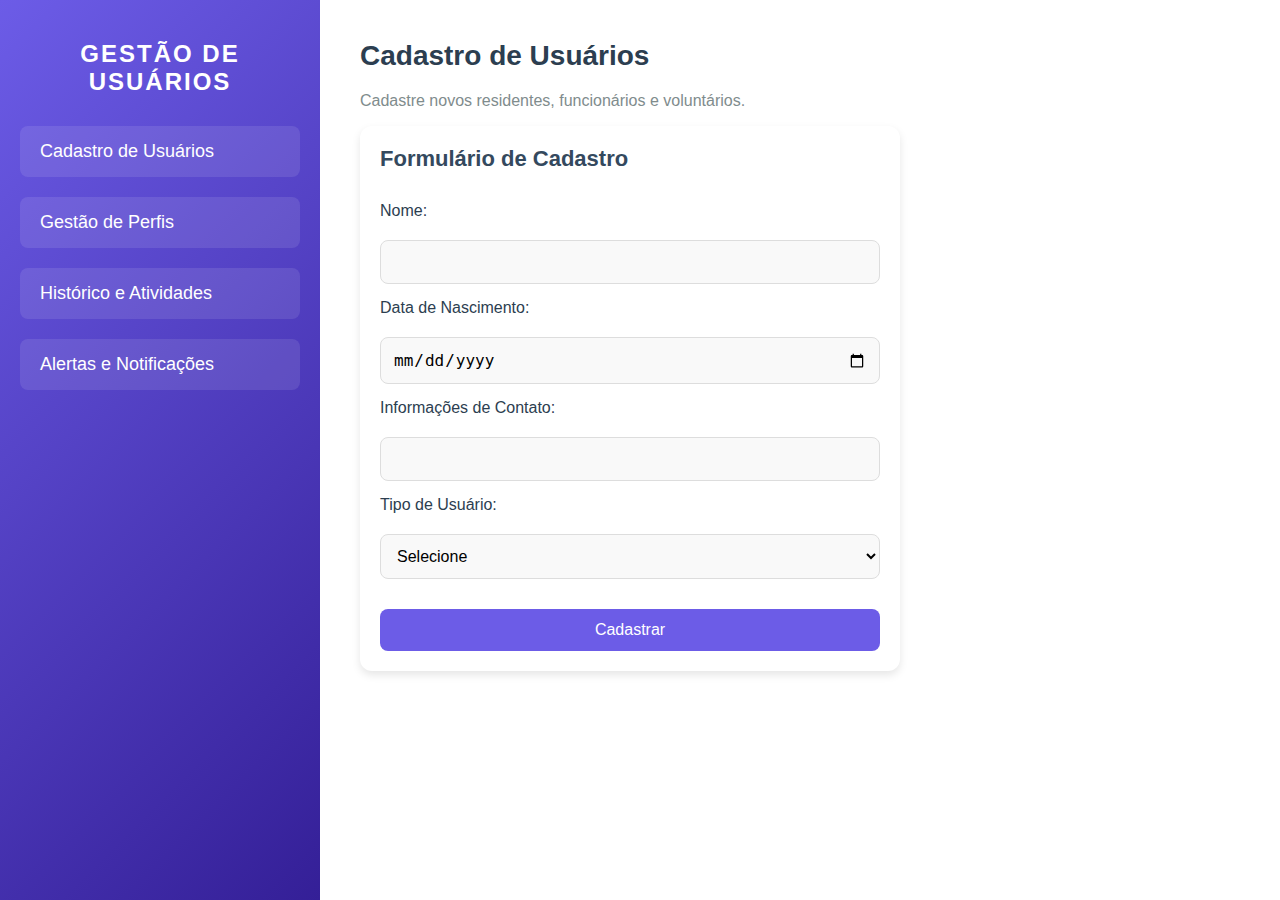
<file: trabalho ESW/index.html>
<!DOCTYPE html>
<html lang="pt-BR">
<head>
    <meta charset="UTF-8">
    <meta name="viewport" content="width=device-width, initial-scale=1.0">
    <title>Dashboard de Gestão</title>
    <link rel="stylesheet" href="css/index.css">
</head>
<body>
    <div class="dashboard">
        <aside class="sidebar">
            <h2>Gestão de Usuários</h2>
            <nav>
                <ul>
                    <li><a href="#cadastro">Cadastro de Usuários</a></li>
                    <li><a href="#perfis">Gestão de Perfis</a></li>
                    <li><a href="#atividades">Histórico e Atividades</a></li>
                    <li><a href="#alertas">Alertas e Notificações</a></li>
                </ul>
            </nav>
        </aside>

        <main class="content">
            <section id="cadastro" class="cadastro-usuarios">
                <h2>Cadastro de Usuários</h2>
                <p>Cadastre novos residentes, funcionários e voluntários.</p>
                <form id="cadastroForm">
                    <div class="forms">
                        <h3>Formulário de Cadastro</h3>
                        <label for="nome">Nome:</label>
                        <input type="text" id="nome" name="nome" required>
                        <label for="data_nascimento">Data de Nascimento:</label>
                        <input type="date" id="data_nascimento" name="data_nascimento" required>
                        <label for="contato">Informações de Contato:</label>
                        <input type="text" id="contato" name="contato" required>
                        <label for="tipo_usuario">Tipo de Usuário:</label>
                        <select id="tipo_usuario" name="tipo_usuario" required>
                            <option value="">Selecione</option>
                            <option value="residente">Residente</option>
                            <option value="funcionario">Funcionário</option>
                            <option value="voluntario">Voluntário</option>
                        </select>
                        <div id="campos_adicionais"></div>
                        <button type="submit">Cadastrar</button>
                    </div>
                </form>
            </section>

            <section id="perfis" class="gestao-perfis">
                <h2>Gestão de Perfis</h2>
                <p>Visualize e edite perfis de usuários.</p>

                <!-- Filtros -->
                <div class="filtros">
                    <label for="filtroNome">Filtrar por Nome:</label>
                    <input type="text" id="filtroNome" placeholder="Digite o nome...">
                    <label for="filtroTipo">Filtrar por Tipo de Usuário:</label>
                    <select id="filtroTipo">
                        <option value="">Todos</option>
                        <option value="residente">Residente</option>
                        <option value="funcionario">Funcionário</option>
                        <option value="voluntario">Voluntário</option>
                    </select>
                </div>

                <!-- Lista de Usuários -->
                <div id="listaUsuarios" class="lista-usuarios">
                    <!-- Lista de usuários será gerada dinamicamente -->
                </div>

                <!-- Modal para Exibir e Editar Usuário -->
                <div id="modalUsuario" class="modal">
                    <div class="modal-content">
                        <span class="close">&times;</span>
                        <h3 id="modalNomeUsuario">Nome do Usuário</h3>
                        <p><strong>Data de Nascimento:</strong> <span id="modalDataNascimento"></span></p>
                        <p><strong>Contato:</strong> <span id="modalContato"></span></p>
                        <p><strong>Tipo de Usuário:</strong> <span id="modalTipoUsuario"></span></p>
                        <button id="editarUsuario">Editar</button>
                        <div id="formEdicao" style="display: none;">
                            <label for="edNome">Nome:</label>
                            <input type="text" id="edNome">
                            <label for="edDataNascimento">Data de Nascimento:</label>
                            <input type="date" id="edDataNascimento">
                            <label for="edContato">Contato:</label>
                            <input type="text" id="edContato">
                            <label for="edTipoUsuario">Tipo de Usuário:</label>
                            <select id="edTipoUsuario">
                                <option value="residente">Residente</option>
                                <option value="funcionario">Funcionário</option>
                                <option value="voluntario">Voluntário</option>
                            </select>
                            <button id="salvarEdicao">Salvar</button>
                            <button id="excluirUsuario" >Excluir Usuário</button>
                        </div>
                    </div>
                </div>
            </section>
            
            <section id="atividades">
                <h2>Atividades</h2>
                <p>Registre atividades e compromissos médicos dos Residentes</p>
                
                <div class="filtros">
                    <input type="text" id="filtroNomeResidente" placeholder="Filtrar por nome">
                    <select id="filtroAtividadeTipo">
                        <option value="">Todos os Tipos</option>
                        <option value="medico">Compromisso Médico</option>
                        <option value="atividade">Atividade</option>
                    </select>
                </div>
                
                <div id="listaResidentes" class="resident-card">
                    <h3>Residentes</h3>
                    <!-- Lista de Residentes gerada dinamicamente -->
                </div>
            
                <!-- Modal para adicionar compromissos médicos/atividades -->
                <div id="modalAtividade" class="modal">
                    <div class="modal-content">
                        <span class="close">&times;</span>
                        <h4>Adicionar Registro para <span id="nomeResidenteModal"></span></h4>
                        <form id="formAtividade">
                            <label for="descricao">Descrição da Atividade/Compromisso:</label>
                            <textarea id="descricao" name="descricao" required></textarea>
            
                            <label for="dataAtividade">Data:</label>
                            <input type="date" id="dataAtividade" name="dataAtividade" required>
            
                            <label for="horaAtividade">Horário:</label>
                            <input type="time" id="horaAtividade" name="horaAtividade" required>
            
                            <label for="tipoAtividade">Tipo:</label>
                            <select id="tipoAtividade" name="tipoAtividade">
                                <option value="medico">Compromisso Médico</option>
                                <option value="atividade">Atividade</option>
                            </select>
                            <button type="submit">Salvar</button>
                        </form>
                    </div>
                </div>
            </section>
            
            <section id="alertas">
                <h2>Alertas e Notificações</h2>
                <p>Receba notificações sobre compromissos e atividades dos Residentes.</p>
                
                <div class="activity-card">
                    <h3>Compromissos e Atividades do Dia</h3>
                    <ul id="listaAlertas">
                        <!-- Alertas gerados dinamicamente -->
                    </ul>
                </div>
            </section>
            


        </main>
    </div>
    <script src="js/index.js" defer></script>
</body>
</html>
</file>
<file: trabalho ESW/css/index.css>
/* Estilos Globais */
body {
    margin: 0;
    padding: 0;
    font-family: 'Poppins', sans-serif;
    background-color: #f4f7fc;
    color: #333;
    overflow-x: hidden;
}

h2, h3 {
    margin: 0;
    font-weight: 600;
}

a {
    text-decoration: none;
    color: inherit;
}

ul {
    list-style: none;
    padding: 0;
}

/* Dashboard Layout */
.dashboard {
    display: flex;
    flex-direction: row;
    height: 100vh;
    overflow: hidden;
}

.sidebar {
    width: 280px;
    background: linear-gradient(135deg, #6c5ce7, #341f97);
    padding: 40px 20px;
    box-shadow: 3px 0 10px rgba(0, 0, 0, 0.1);
    transition: all 0.3s ease;
}

.sidebar h2 {
    color: #fff;
    text-align: center;
    margin-bottom: 30px;
    font-size: 24px;
    text-transform: uppercase;
    letter-spacing: 2px;
}

.sidebar nav ul li {
    margin-bottom: 20px;
}

.sidebar nav ul li a {
    display: block;
    padding: 15px 20px;
    color: #fff;
    font-size: 18px;
    font-weight: 500;
    border-radius: 8px;
    background-color: rgba(255, 255, 255, 0.1);
    transition: background-color 0.3s ease, transform 0.2s ease;
}

.sidebar nav ul li a:hover {
    background-color: rgba(255, 255, 255, 0.3);
    transform: translateX(10px);
}

/* Main Content */
.content {
    flex-grow: 1;
    padding: 40px;
    background-color: #fff;
    overflow-y: auto;
}

.content h2 {
    font-size: 28px;
    margin-bottom: 20px;
    color: #2c3e50;
}

.content p {
    font-size: 16px;
    color: #7f8c8d;
}

/* Cards */
.card {
    background-color: #fff;
    border-radius: 12px;
    box-shadow: 0 10px 15px rgba(0, 0, 0, 0.05);
    margin-bottom: 30px;
    padding: 25px;
    transition: transform 0.3s ease;
    position: relative;
}

.card:hover {
    transform: translateY(-5px);
}

.card h3 {
    font-size: 22px;
    margin-bottom: 20px;
    color: #34495e;
}

/* Forms */
.forms {
    background-color: #fff;
    border-radius: 12px;
    padding: 20px;
    box-shadow: 0 4px 8px rgba(0, 0, 0, 0.1);
    max-width: 500px;
    display: flex;
    flex-direction: column;
    gap: 15px;
}

.forms h3 {
    font-size: 22px;
    color: #34495e;
    margin-bottom: 15px;
}

.forms label {
    font-size: 16px;
    color: #2c3e50;
    font-weight: 500;
    margin-bottom: 5px;
}

.forms input, .forms select {
    padding: 12px;
    border: 1px solid #ddd;
    border-radius: 8px;
    font-size: 16px;
    background-color: #f9f9f9;
    outline: none;
    transition: border-color 0.3s ease;
}

.forms input:focus, .forms select:focus {
    border-color: #6c5ce7;
}

.forms button {
    padding: 12px 20px;
    background-color: #6c5ce7;
    color: white;
    border: none;
    border-radius: 8px;
    font-size: 16px;
    cursor: pointer;
    transition: background-color 0.3s ease;
}

.forms button:hover {
    background-color: #4834d4;
}

/* Modal */
.modal {
    display: none;
    position: fixed;
    z-index: 1;
    left: 0;
    top: 0;
    width: 100%;
    height: 100%;
    background-color: rgba(0,0,0,0.5);
}

.modal-content {
    background-color: white;
    margin: 15% auto;
    padding: 20px;
    border-radius: 10px;
    width: 90%;
    max-width: 600px;
    box-shadow: 0 4px 8px rgba(0, 0, 0, 0.2);
}

.close {
    color: #aaa;
    float: right;
    font-size: 28px;
    font-weight: bold;
}

.close:hover, .close:focus {
    color: black;
    text-decoration: none;
    cursor: pointer;
}

#formEdicao {
    margin-top: 20px;
}

#formEdicao input, #formEdicao select {
    width: 100%;
    margin-bottom: 15px;
    padding: 10px;
    border-radius: 5px;
    border: 1px solid #ddd;
}

#salvarEdicao, #excluirUsuario, #editarUsuario {
    padding: 10px 15px;
    cursor: pointer;
    border-radius: 5px;
    font-size: 16px;
    font-weight: 500;
    border: none;
}

#salvarEdicao {
    background-color: #0cc21b;
    color: white;
}

#excluirUsuario {
    background-color: red;
    color: white;
}

#editarUsuario {
    background-color: #6c5ce7;
    color: white;
}

/* Alertas e Notificações */
.activity-card {
    background: #fff;
    border-radius: 12px;
    box-shadow: 0 10px 15px rgba(0, 0, 0, 0.05);
    padding: 25px;
    margin-bottom: 30px;
}

.activity-card h3 {
    font-size: 22px;
    margin-bottom: 15px;
    color: #34495e;
}

.activity-card ul {
    padding-left: 0;
}

.activity-card ul li {
    list-style: none;
    padding: 10px;
    background-color: #f9f9f9;
    border-radius: 8px;
    margin-bottom: 10px;
    display: flex;
    justify-content: space-between;
}

.activity-card ul li span {
    font-weight: 500;
    color: #333;
}

.activity-card ul li button {
    background-color: #6c5ce7;
    color: white;
    border: none;
    padding: 8px 12px;
    border-radius: 6px;
    cursor: pointer;
    font-size: 14px;
    transition: background-color 0.3s ease;
}

.activity-card ul li button:hover {
    background-color: #4834d4;
}

/* Responsividade */
@media (max-width: 768px) {
    .dashboard {
        flex-direction: column;
    }

    .sidebar {
        width: 100%;
        text-align: center;
        padding: 20px;
    }

    .content {
        padding: 20px;
    }

    .modal-content {
        width: 90%;
    }
}
</file>
